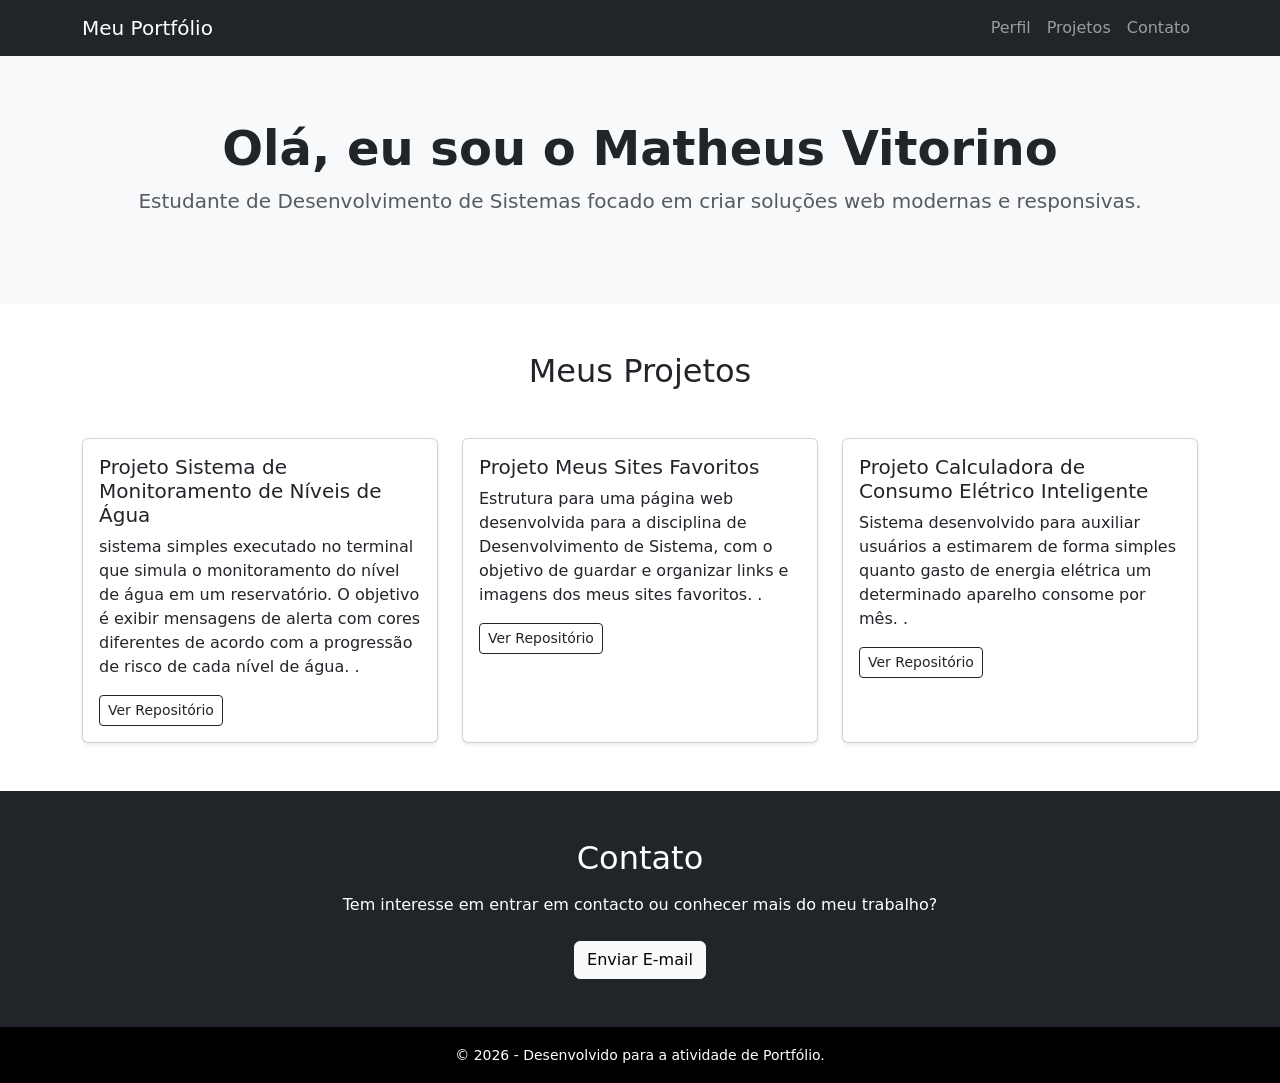
<file: index.html>
<!DOCTYPE html>
<html lang="pt-BR">
<head>
    <meta charset="UTF-8">
    <meta name="viewport" content="width=device-width, initial-scale=1.0">
    <title>Meu Portfólio Pessoal</title>
    <!-- Bootstrap 5 CSS CDN -->
    <link href="https://cdn.jsdelivr.net/npm/bootstrap@5.3.3/dist/css/bootstrap.min.css" rel="stylesheet">
    <!-- Link para o seu ficheiro de estilos personalizados -->
    <link rel="stylesheet" href="style.css">
</head>
<body>

    <!-- Menu de Navegação Funcional -->
    <nav class="navbar navbar-expand-lg navbar-dark bg-dark fixed-top">
        <div class="container">
            <a class="navbar-brand" href="#perfil">Meu Portfólio</a>
            <button class="navbar-toggler" type="button" data-bs-toggle="collapse" data-bs-target="#navbarNav" aria-controls="navbarNav" aria-expanded="false" aria-label="Alternar navegação">
                <span class="navbar-toggler-icon"></span>
            </button>
            <div class="collapse navbar-collapse" id="navbarNav">
                <ul class="navbar-nav ms-auto">
                    <li class="nav-item"><a class="nav-link" href="#perfil">Perfil</a></li>
                    <li class="nav-item"><a class="nav-link" href="#projetos">Projetos</a></li>
                    <li class="nav-item"><a class="nav-link" href="#contato">Contato</a></li>
                </ul>
            </div>
        </div>
    </nav>

    <!-- Secção de Perfil -->
    <section id="perfil" class="py-5 mt-5 bg-light text-center">
        <div class="container py-4">
            <h1 class="display-5 fw-bold">Olá, eu sou o Matheus Vitorino</h1>
            <p class="lead text-muted">Estudante de Desenvolvimento de Sistemas focado em criar soluções web modernas e responsivas.</p>
        </div>
    </section>

    <!-- Secção de Projetos -->
    <section id="projetos" class="py-5">
        <div class="container">
            <h2 class="text-center mb-5">Meus Projetos</h2>
            <div class="row g-4">
                <!-- Card de Projeto 1 -->
                <div class="col-md-4">
                    <div class="card h-100 shadow-sm">
                        <div class="card-body">
                            <h5 class="card-title">Projeto Sistema de Monitoramento de Níveis de Água </h5>
                            <p class="card-text">sistema simples executado no terminal que simula o monitoramento do nível de água em um reservatório. O objetivo é exibir mensagens de alerta com cores diferentes de acordo com a progressão de risco de cada nível de água.

.</p>
                            <a href="https://github.com/matheus08vitorino/Matheus_Vitorino_Ag11_DSI" class="btn btn-outline-dark btn-sm">Ver Repositório</a>
                        </div>
                    </div>
                </div>
                <!-- Card de Projeto 2 -->
                <div class="col-md-4">
                    <div class="card h-100 shadow-sm">
                        <div class="card-body">
                            <h5 class="card-title">Projeto Meus Sites Favoritos</h5>
                            <p class="card-text">Estrutura para uma página web desenvolvida para a disciplina de Desenvolvimento de Sistema, com o objetivo de guardar e organizar links e imagens dos meus sites favoritos.

.</p>
                            <a href="https://github.com/matheus08vitorino/Matheus_Vitorino_Ag12_DSI" class="btn btn-outline-dark btn-sm">Ver Repositório</a>
                        </div>
                    </div>
                </div>
                <!-- Card de Projeto 3 -->
                <div class="col-md-4">
                    <div class="card h-100 shadow-sm">
                        <div class="card-body">
                            <h5 class="card-title">Projeto Calculadora de Consumo Elétrico Inteligente</h5>
                            <p class="card-text">Sistema desenvolvido para auxiliar usuários a estimarem de forma simples quanto gasto de energia elétrica um determinado aparelho consome por mês.

.</p>
                            <a href="https://github.com/matheus08vitorino/consumo-energia01" class="btn btn-outline-dark btn-sm">Ver Repositório</a>
                        </div>
                    </div>
                </div>
            </div>
        </div>
    </section>

    <!-- Secção de Contato -->
    <section id="contato" class="py-5 bg-dark text-white text-center">
        <div class="container">
            <h2 class="mb-3">Contato</h2>
            <p class="mb-4">Tem interesse em entrar em contacto ou conhecer mais do meu trabalho?</p>
            <a href="mailto:matheus_2118@hotmail.com" class="btn btn-light">Enviar E-mail</a>
        </div>
    </section>

    <!-- Rodapé -->
    <footer class="py-3 bg-black text-white text-center">
        <div class="container">
            <small>&copy; 2026 - Desenvolvido para a atividade de Portfólio.</small>
        </div>
    </footer>

    <!-- Bootstrap 5 JS Bundle CDN -->
    <script src="https://cdn.jsdelivr.net/npm/bootstrap@5.3.3/dist/js/bootstrap.bundle.min.js"></script>
</body>
</html>
</file>
<file: style.css>
.card {
    transition: transform 0.3s ease, box-shadow 0.3s ease;
}
.card:hover {
    transform: translateY(-8px);
    box-shadow: 0 1rem 3rem rgba(0,0,0,.175) !important;
}
</file>
